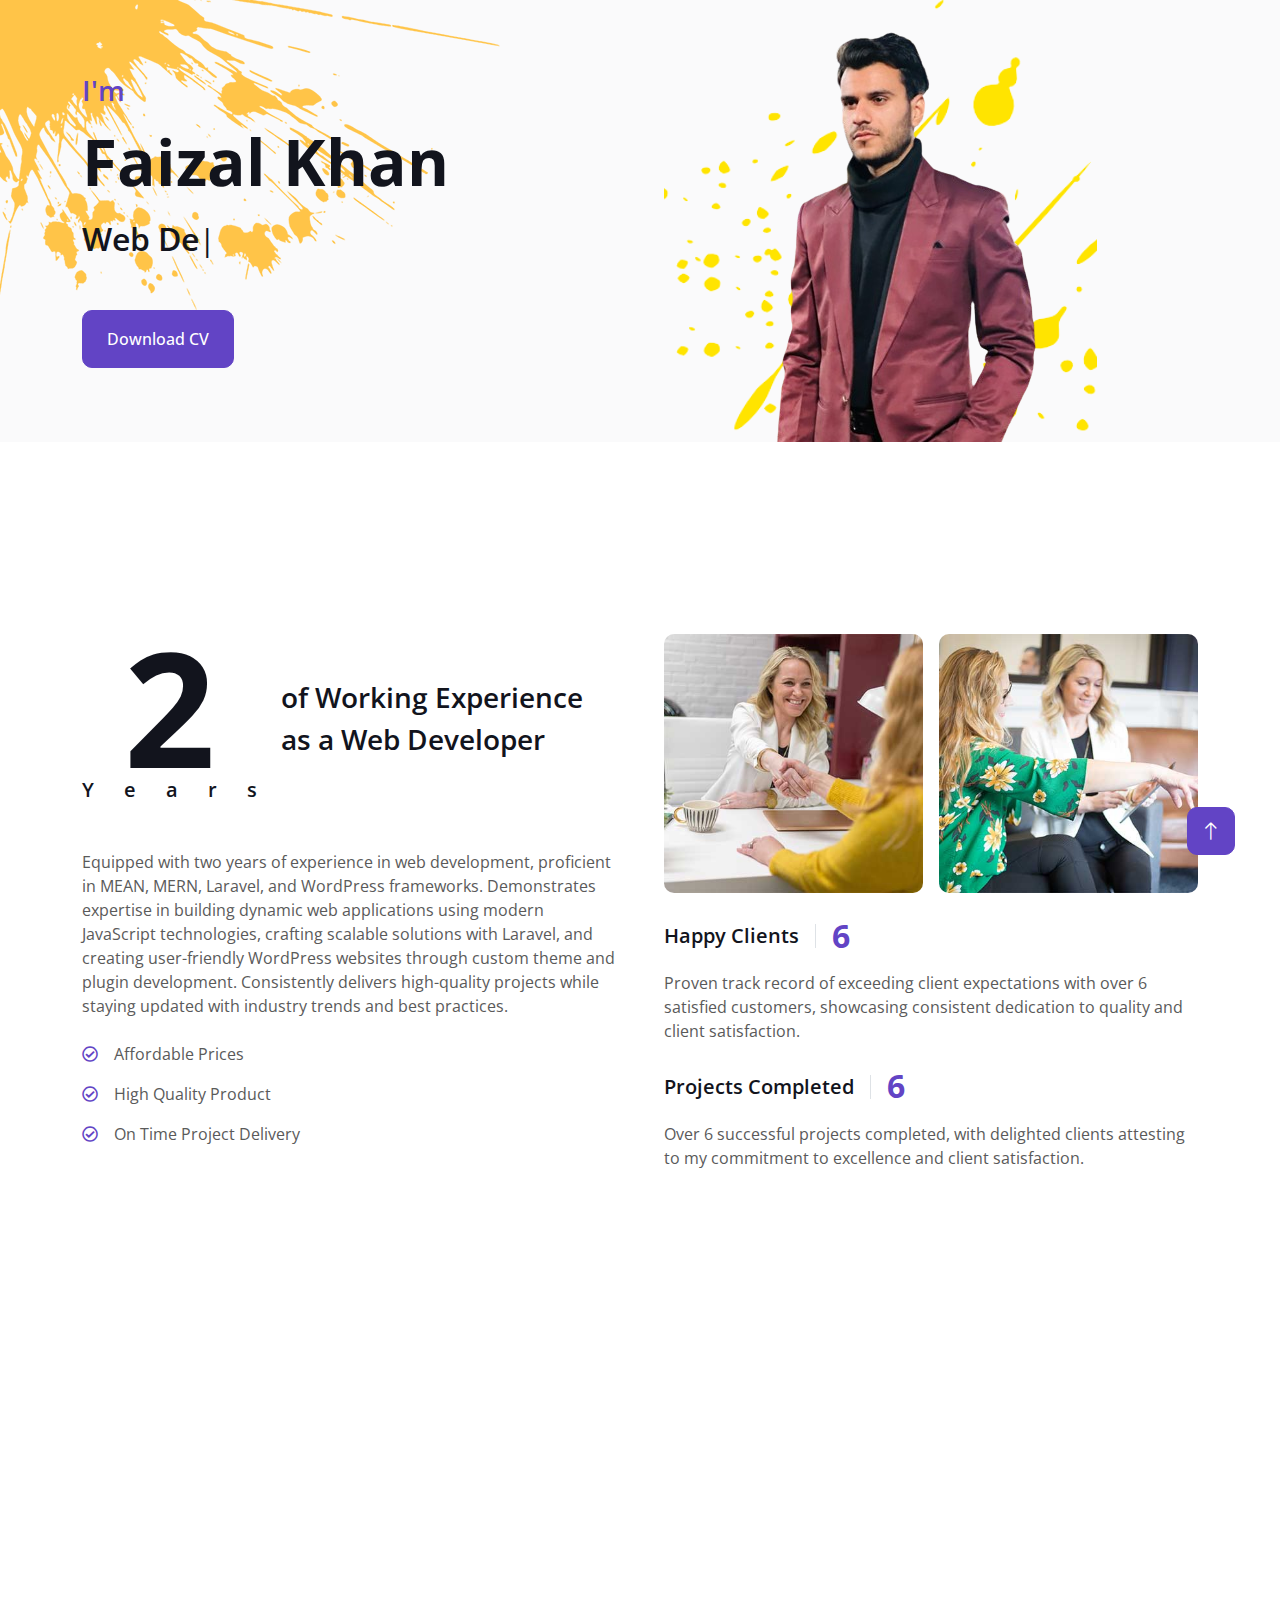
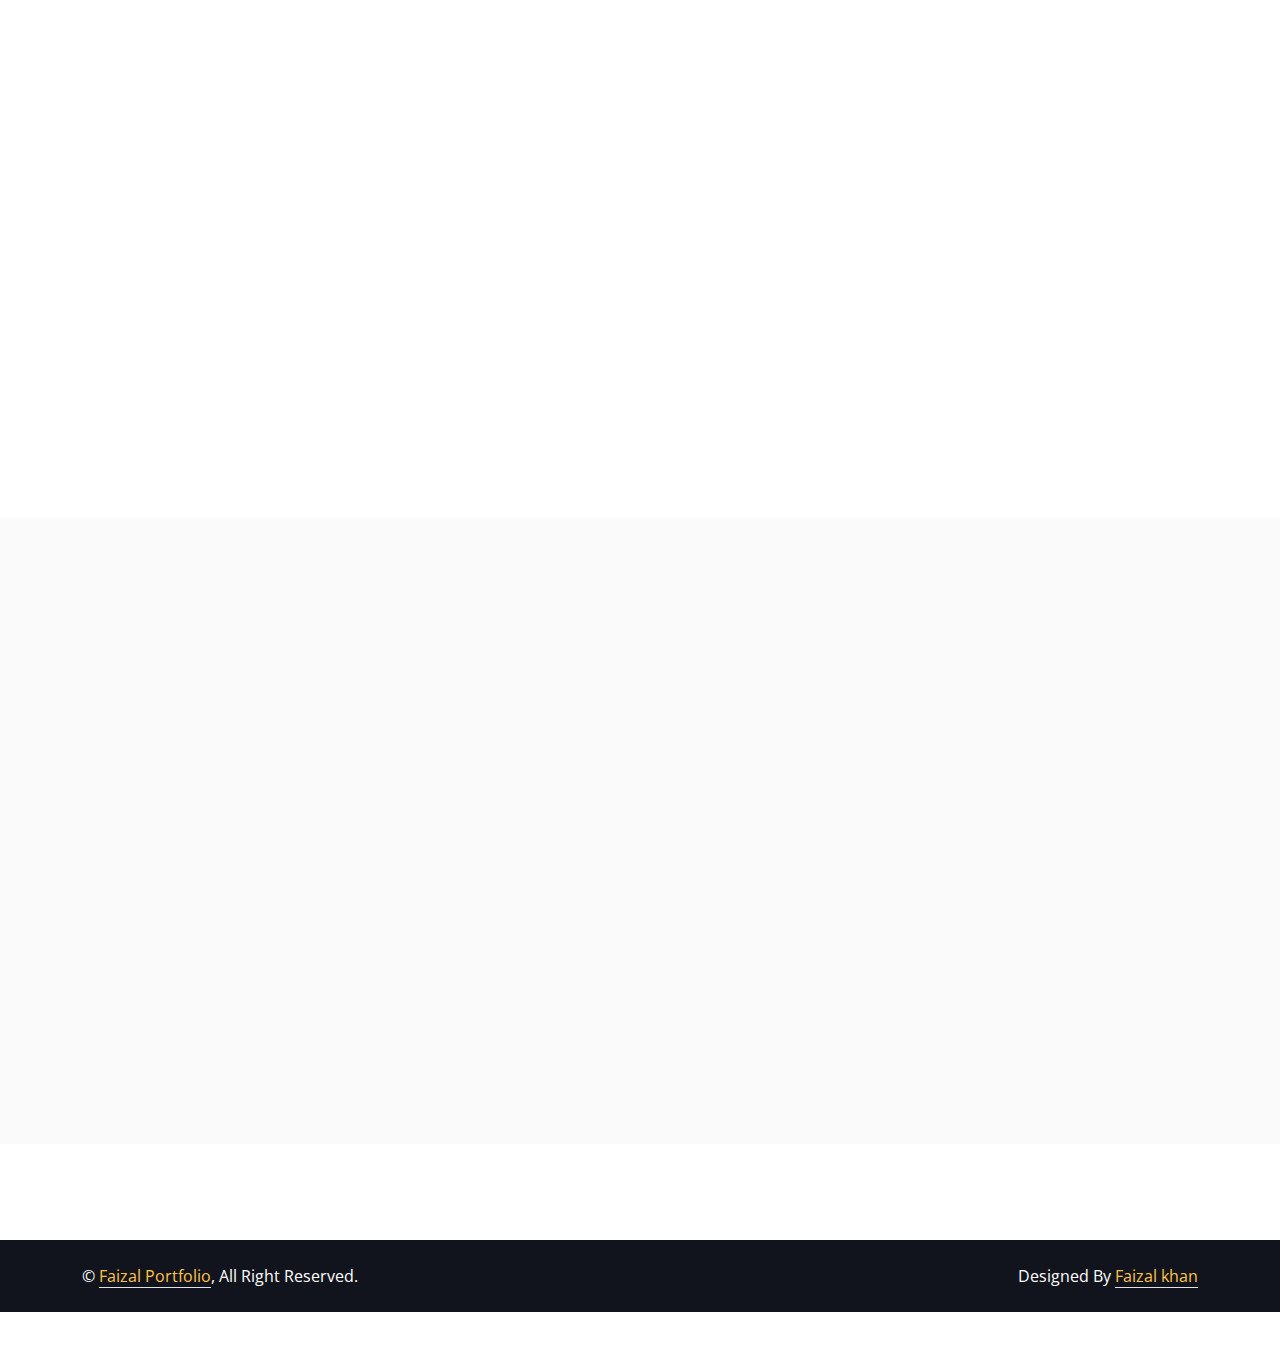
<file: index.html>
<!DOCTYPE html>
<html lang="en">

<head>
<!-- Google tag (gtag.js) -->
<script async src="https://www.googletagmanager.com/gtag/js?id=G-BMMSQQXYCZ"></script>
<script>
  window.dataLayer = window.dataLayer || [];
  function gtag(){dataLayer.push(arguments);}
  gtag('js', new Date());

  gtag('config', 'G-BMMSQQXYCZ');
</script>
    <meta charset="utf-8">
<title>Faizal Khan - Web Developer Portfolio</title>

<script>
        document.addEventListener("DOMContentLoaded", function() {
            fetch('meta_tag.html')
                .then(response => response.text())
                .then(data => {
                    const parser = new DOMParser();
                    const doc = parser.parseFromString(data, 'text/html');
                    const head = document.head;
                    doc.querySelectorAll('meta').forEach(meta => head.appendChild(meta));
                });
        });
    </script>

    <link href="img/favicon.ico" rel="icon">
    <link rel="preconnect" href="https://fonts.googleapis.com">
    <link rel="preconnect" href="https://fonts.gstatic.com" crossorigin>
    <link href="https://fonts.googleapis.com/css2?family=Open+Sans:wght@400;500;600;700;800&display=swap"
        rel="stylesheet">
    <link href="https://cdnjs.cloudflare.com/ajax/libs/font-awesome/5.10.0/css/all.min.css" rel="stylesheet">
    <link href="https://cdn.jsdelivr.net/npm/bootstrap-icons@1.4.1/font/bootstrap-icons.css" rel="stylesheet">
    <link href="lib/animate/animate.min.css" rel="stylesheet">
    <link href="lib/lightbox/css/lightbox.min.css" rel="stylesheet">
    <link href="lib/owlcarousel/assets/owl.carousel.min.css" rel="stylesheet">
    <link href="css/bootstrap.min.css" rel="stylesheet">
    <link href="css/style.css" rel="stylesheet">
</head>
<body data-bs-spy="scroll" data-bs-target=".navbar" data-bs-offset="51">
    <div id="spinner"
        class="show bg-white position-fixed translate-middle w-100 vh-100 top-50 start-50 d-flex align-items-center justify-content-center">
        <div class="spinner-border text-primary" style="width: 3rem; height: 3rem;" role="status">
            <span class="sr-only">Loading...</span>
        </div>
    </div>
<nav class="navbar navbar-expand-lg bg-white navbar-light fixed-top shadow py-lg-0 px-4 px-lg-5 wow fadeIn" data-wow-delay="0.1s" aria-label="Main navigation">
    <button type="button" class="navbar-toggler" data-bs-toggle="collapse" data-bs-target="#navbarCollapse" aria-controls="navbarCollapse" aria-expanded="false" aria-label="Toggle navigation">
        <span class="navbar-toggler-icon"></span>
    </button>
    <div class="collapse navbar-collapse justify-content-between py-4 py-lg-0" id="navbarCollapse">
        <div class="navbar-nav ms-auto py-0">
            <a href="#home" class="nav-item nav-link active" aria-current="page">Home</a>
            <a href="#about" class="nav-item nav-link">About</a>
            <a href="#skill" class="nav-item nav-link">Skills</a>
            <a href="#service" class="nav-item nav-link">Services</a>
        </div>
        <div class="navbar-nav me-auto py-0">
            <a href="#project" class="nav-item nav-link">Projects</a>
            <a href="#contact" class="nav-item nav-link">Contact</a>
        </div>
    </div>
</nav>
<header class="container-fluid bg-light my-6 mt-0" id="home">
    <div class="container">
        <div class="row g-5 align-items-center">
            <div class="col-lg-6 py-6 pb-0 pt-lg-0">
                <h3 class="text-primary mb-3">I'm</h3>
                <h1 class="display-3 mb-3">Faizal Khan</h1>
                <h2 class="typed-text-output d-inline"></h2>
                <div class="typed-text d-none">
                    Web Designer, Web Developer, Front End Developer, Back End Developer,
                    Full Stack Developer, Apps Designer
                </div>
                <div class="d-flex align-items-center pt-5">
                    <a href="img/Faizal_resume-3.pdf" class="btn btn-primary py-3 px-4 me-5" download="Faizal_Khan_CV">
                        Download CV
                    </a>
                </div>
            </div>
            <div class="col-lg-6">
                <img class="img-fluid" src="img/profile.png" alt="Faizal Khan Profile Picture"">
            </div>
        </div>
    </div>
</header>
    <!-- About Section Start -->
<section class="container-xxl py-6" id="about">
</div>
    <div class="container">
        <div class="row g-5">
            <div class="col-lg-6 wow fadeInUp" data-wow-delay="0.1s">
                <div class="d-flex align-items-center mb-5">
                    <div class="years flex-shrink-0 text-center me-4">
                        <h1 class="display-1 mb-0">2</h1>
                        <h5 class="mb-0">Years</h5>
                    </div>
                    <h3 class="lh-base mb-0">of Working Experience as a Web Developer</h3>
                </div>
                <p class="mb-4">
                    Equipped with two years of experience in web development, proficient in MEAN, MERN,
                    Laravel, and WordPress frameworks. Demonstrates expertise in building dynamic web applications
                    using modern JavaScript technologies, crafting scalable solutions with Laravel, and creating
                    user-friendly WordPress websites through custom theme and plugin development. Consistently
                    delivers high-quality projects while staying updated with industry trends and best practices.
                </p>
                <ul class="list-unstyled">
                    <li class="mb-3"><i class="far fa-check-circle text-primary me-3" aria-hidden="true"></i>Affordable Prices</li>
                    <li class="mb-3"><i class="far fa-check-circle text-primary me-3" aria-hidden="true"></i>High Quality Product</li>
                    <li class="mb-3"><i class="far fa-check-circle text-primary me-3" aria-hidden="true"></i>On Time Project Delivery</li>
                </ul>
            </div>
            <div class="col-lg-6 wow fadeInUp" data-wow-delay="0.5s">
                <div class="row g-3 mb-4">
                    <div class="col-sm-6">
                        <img class="img-fluid rounded" src="img/about-1.jpg" alt="A web development project showcase">
                    </div>
                    <div class="col-sm-6">
                        <img class="img-fluid rounded" src="img/about-2.jpg" alt="Web development workspace">
                    </div>
                </div>
                <div class="d-flex align-items-center mb-3">
                    <h5 class="border-end pe-3 me-3 mb-0">Happy Clients</h5>
                    <h2 class="text-primary fw-bold mb-0" data-toggle="counter-up">6</h2>
                </div>
                <p class="mb-4">
                    Proven track record of exceeding client expectations with over 6 satisfied
                    customers, showcasing consistent dedication to quality and client satisfaction.
                </p>
                <div class="d-flex align-items-center mb-3">
                    <h5 class="border-end pe-3 me-3 mb-0">Projects Completed</h5>
                    <h2 class="text-primary fw-bold mb-0" data-toggle="counter-up">6</h2>
                </div>
                <p class="mb-0">
                    Over 6 successful projects completed, with delighted clients attesting to my
                    commitment to excellence and client satisfaction.
                </p>
            </div>
        </div>
    </div>
</section>
    <!-- Expertise Start -->
   <!-- Skills & Experience Section Start -->
<section class="container-xxl py-6 pb-5" id="skill">
    <div class="container">
        <div class="row g-5">
            <!-- Skills Section -->
            <div class="col-lg-6 wow fadeInUp" data-wow-delay="0.1s">
                <h1 class="display-5 mb-5">Skills & Experience</h1>
                <p class="mb-4">
                    Mastering a diverse skill set encompassing MEAN, MERN, Laravel, WordPress, and more,
                    ensuring versatile and proficient solutions for every project.
                </p>
                <h3 class="mb-4">My Skills</h3>
                <div class="row align-items-center">
                    <!-- Skill List -->
                    <div class="col-md-6">
                        <div class="skill mb-4">
                            <div class="d-flex justify-content-between">
                                <h6 class="font-weight-bold">HTML</h6>
                                <h6 class="font-weight-bold">95%</h6>
                            </div>
                            <div class="progress">
                                <div class="progress-bar bg-primary" role="progressbar" aria-valuenow="95" aria-valuemin="0" aria-valuemax="100"></div>
                            </div>
                        </div>
                        <div class="skill mb-4">
                            <div class="d-flex justify-content-between">
                                <h6 class="font-weight-bold">CSS</h6>
                                <h6 class="font-weight-bold">85%</h6>
                            </div>
                            <div class="progress">
                                <div class="progress-bar bg-warning" role="progressbar" aria-valuenow="85" aria-valuemin="0" aria-valuemax="100"></div>
                            </div>
                        </div>
                        <div class="skill mb-4">
                            <div class="d-flex justify-content-between">
                                <h6 class="font-weight-bold">PHP</h6>
                                <h6 class="font-weight-bold">75%</h6>
                            </div>
                            <div class="progress">
                                <div class="progress-bar bg-danger" role="progressbar" aria-valuenow="75" aria-valuemin="0" aria-valuemax="100"></div>
                            </div>
                        </div>
                        <div class="skill mb-4">
                            <div class="d-flex justify-content-between">
                                <h6 class="font-weight-bold">WordPress</h6>
                                <h6 class="font-weight-bold">80%</h6>
                            </div>
                            <div class="progress">
                                <div class="progress-bar bg-success" role="progressbar" aria-valuenow="80" aria-valuemin="0" aria-valuemax="100"></div>
                            </div>
                        </div>
                        <div class="skill mb-4">
                            <div class="d-flex justify-content-between">
                                <h6 class="font-weight-bold">MySQL Server</h6>
                                <h6 class="font-weight-bold">60%</h6>
                            </div>
                            <div class="progress">
                                <div class="progress-bar bg-primary" role="progressbar" aria-valuenow="60" aria-valuemin="0" aria-valuemax="100"></div>
                            </div>
                        </div>
                        <div class="skill mb-4">
                            <div class="d-flex justify-content-between">
                                <h6 class="font-weight-bold">Figma</h6>
                                <h6 class="font-weight-bold">85%</h6>
                            </div>
                            <div class="progress">
                                <div class="progress-bar bg-info" role="progressbar" aria-valuenow="85" aria-valuemin="0" aria-valuemax="100"></div>
                            </div>
                        </div>
                        <div class="skill mb-4">
                            <div class="d-flex justify-content-between">
                                <h6 class="font-weight-bold">C#</h6>
                                <h6 class="font-weight-bold">65%</h6>
                            </div>
                            <div class="progress">
                                <div class="progress-bar bg-secondary" role="progressbar" aria-valuenow="65" aria-valuemin="0" aria-valuemax="100"></div>
                            </div>
                        </div>
                    </div>
                    <div class="col-md-6">
                        <div class="skill mb-4">
                            <div class="d-flex justify-content-between">
                                <h6 class="font-weight-bold">JavaScript</h6>
                                <h6 class="font-weight-bold">80%</h6>
                            </div>
                            <div class="progress">
                                <div class="progress-bar bg-dark" role="progressbar" aria-valuenow="80" aria-valuemin="0" aria-valuemax="100"></div>
                            </div>
                        </div>
                        <div class="skill mb-4">
                            <div class="d-flex justify-content-between">
                                <h6 class="font-weight-bold">React JS</h6>
                                <h6 class="font-weight-bold">75%</h6>
                            </div>
                            <div class="progress">
                                <div class="progress-bar bg-primary" role="progressbar" aria-valuenow="75" aria-valuemin="0" aria-valuemax="100"></div>
                            </div>
                        </div>
                        <div class="skill mb-4">
                            <div class="d-flex justify-content-between">
                                <h6 class="font-weight-bold">Angular JS</h6>
                                <h6 class="font-weight-bold">75%</h6>
                            </div>
                            <div class="progress">
                                <div class="progress-bar bg-warning" role="progressbar" aria-valuenow="75" aria-valuemin="0" aria-valuemax="100"></div>
                            </div>
                        </div>
                        <div class="skill mb-4">
                            <div class="d-flex justify-content-between">
                                <h6 class="font-weight-bold">Node JS</h6>
                                <h6 class="font-weight-bold">70%</h6>
                            </div>
                            <div class="progress">
                                <div class="progress-bar bg-info" role="progressbar" aria-valuenow="70" aria-valuemin="0" aria-valuemax="100"></div>
                            </div>
                        </div>
                        <div class="skill mb-4">
                            <div class="d-flex justify-content-between">
                                <h6 class="font-weight-bold">MongoDB</h6>
                                <h6 class="font-weight-bold">70%</h6>
                            </div>
                            <div class="progress">
                                <div class="progress-bar bg-success" role="progressbar" aria-valuenow="70" aria-valuemin="0" aria-valuemax="100"></div>
                            </div>
                        </div>
                        <div class="skill mb-4">
                            <div class="d-flex justify-content-between">
                                <h6 class="font-weight-bold">Python</h6>
                                <h6 class="font-weight-bold">65%</h6>
                            </div>
                            <div class="progress">
                                <div class="progress-bar bg-secondary" role="progressbar" aria-valuenow="65" aria-valuemin="0" aria-valuemax="100"></div>
                            </div>
                        </div>
                        <div class="skill mb-4">
                            <div class="d-flex justify-content-between">
                                <h6 class="font-weight-bold">ASP.NET</h6>
                                <h6 class="font-weight-bold">60%</h6>
                            </div>
                            <div class="progress">
                                <div class="progress-bar bg-dark" role="progressbar" aria-valuenow="60" aria-valuemin="0" aria-valuemax="100"></div>
                            </div>
                        </div>
                    </div>
                </div>
            </div>

            <!-- Experience and Education Tabs -->
            <div class="col-lg-6 wow fadeInUp" data-wow-delay="0.5s">
                <ul class="nav nav-pills rounded border border-2 border-primary mb-5" role="tablist">
                    <li class="nav-item w-50">
                        <button class="nav-link w-100 py-3 fs-5 active" id="experience-tab" data-bs-toggle="pill" data-bs-target="#tab-1" type="button" role="tab" aria-controls="tab-1" aria-selected="true">Experience</button>
                    </li>
                    <li class="nav-item w-50">
                        <button class="nav-link w-100 py-3 fs-5" id="education-tab" data-bs-toggle="pill" data-bs-target="#tab-2" type="button" role="tab" aria-controls="tab-2" aria-selected="false">Education</button>
                    </li>
                </ul>
                <div class="tab-content">
                    <!-- Experience Tab -->
                    <div id="tab-1" class="tab-pane fade show p-0 active" role="tabpanel" aria-labelledby="experience-tab">
                        <div class="row gy-5 gx-4">
                            <div class="">
                                <h5>Self Developer</h5>
                                <hr class="text-primary my-2">
                                <p class="text-primary mb-1">2022</p>
                                <h6 class="text-secondary mb-1">Personal Projects</h6>
                                <p class="mb-0">
                                    Accomplished full-stack development projects utilizing a diverse technology stack, including React JS, Node JS, and PHP. Delivered high-quality applications with advanced functionality and user-centric design.
                                </p>
                            </div>
                            <div class="">
                                <h5>Web Developer</h5>
                                <hr class="text-primary my-2">
                                <p class="text-primary mb-1">2021</p>
                                <h6 class="text-secondary mb-1">Tech Solutions Ltd</h6>
                                <p class="mb-0">
                                    Contributed to the development of web applications and websites, collaborating with cross-functional teams to deliver solutions that met client requirements and industry standards. Gained hands-on experience with various frameworks and tools.
                                </p>
                            </div>
                            <div class="">
                                <h5>Junior Developer</h5>
                                <hr class="text-primary my-2">
                                <p class="text-primary mb-1">2020</p>
                                <h6 class="text-secondary mb-1">InnovateTech</h6>
                                <p class="mb-0">
                                    Assisted in developing and maintaining web applications, gaining foundational experience in coding, debugging, and testing. Worked under the guidance of senior developers to learn best practices and industry standards.
                                </p>
                            </div>
                        </div>
                    </div>

                    <!-- Education Tab -->
                    <div id="tab-2" class="tab-pane fade p-0" role="tabpanel" aria-labelledby="education-tab">
                        <div class="row gy-5 gx-4">
                            <div class="">
                                <h5>Master of Science in Computer Science</h5>
                                <hr class="text-primary my-2">
                                <p class="text-primary mb-1">2018 - 2020</p>
                                <h6 class="text-secondary mb-1">University of Technology</h6>
                                <p class="mb-0">
                                    Specialized in software development and system architecture, focusing on advanced programming techniques and cutting-edge technologies.
                                </p>
                            </div>
                            <div class="">
                                <h5>Bachelor of Science in Computer Science</h5>
                                <hr class="text-primary my-2">
                                <p class="text-primary mb-1">2014 - 2018</p>
                                <h6 class="text-secondary mb-1">College of Computing</h6>
                                <p class="mb-0">
                                    Gained a strong foundation in computer science principles, including programming, data structures, and algorithms.
                                </p>
                            </div>
                        </div>
                    </div>
                </div>
            </div>
        </div>
    </div>
</section>

  <!-- Service Start -->
<section class="container-fluid bg-light my-5 py-6" id="service">
    <div class="container">
        <div class="row g-5 mb-5 wow fadeInUp" data-wow-delay="0.1s">
            <div class="col-lg-6">
                <h1 class="display-5 mb-0">My Services</h1>
            </div>
            <div class="col-lg-6 text-lg-end">
                <a class="btn btn-primary py-3 px-5" href="mailto:kfaizal307@gmail.com">Hire Me</a>
            </div>
        </div>
        <div class="row g-4">
            <!-- Creative Design Service -->
            <div class="col-lg-6 wow fadeInUp" data-wow-delay="0.1s">
                <div class="service-item d-flex flex-column flex-sm-row bg-white rounded h-100 p-4 p-lg-5">
                    <div class="bg-icon flex-shrink-0 mb-3">
                        <i class="fa fa-crop-alt fa-2x text-dark"></i>
                    </div>
                    <div class="ms-sm-4">
                        <h4 class="mb-3">Creative Design</h4>
                        <p class="mb-0">Transform your vision into reality with our expert Figma design services. From wireframes to interactive prototypes, we'll bring your ideas to life. Get started today.</p>
                    </div>
                </div>
            </div>
            <!-- Web Design Service -->
            <div class="col-lg-6 wow fadeInUp" data-wow-delay="0.3s">
                <div class="service-item d-flex flex-column flex-sm-row bg-white rounded h-100 p-4 p-lg-5">
                    <div class="bg-icon flex-shrink-0 mb-3">
                        <i class="fa fa-code-branch fa-2x text-dark"></i>
                    </div>
                    <div class="ms-sm-4">
                        <h4 class="mb-3">Web Design</h4>
                        <p class="mb-0">Transform your online presence with our professional web design services. Whether you need a stunning website for your business or a sleek portfolio to showcase your work, we've got you covered. Get started today.</p>
                    </div>
                </div>
            </div>
            <!-- Web Development Service -->
            <div class="col-lg-6 wow fadeInUp" data-wow-delay="0.1s">
                <div class="service-item d-flex flex-column flex-sm-row bg-white rounded h-100 p-4 p-lg-5">
                    <div class="bg-icon flex-shrink-0 mb-3">
                        <i class="fa fa-code fa-2x text-dark"></i>
                    </div>
                    <div class="ms-sm-4">
                        <h4 class="mb-3">Web Development</h4>
                        <p class="mb-0">Take your online presence to the next level with our professional web development services. We specialize in building custom, scalable web solutions tailored to your unique needs. From e-commerce platforms to content management systems, we've got the expertise to bring your vision to life.</p>
                    </div>
                </div>
            </div>
            <!-- UI/UX Design Service -->
            <div class="col-lg-6 wow fadeInUp" data-wow-delay="0.3s">
                <div class="service-item d-flex flex-column flex-sm-row bg-white rounded h-100 p-4 p-lg-5">
                    <div class="bg-icon flex-shrink-0 mb-3">
                        <i class="fa fa-laptop-code fa-2x text-dark"></i>
                    </div>
                    <div class="ms-sm-4">
                        <h4 class="mb-3">UI/UX Design</h4>
                        <p class="mb-0">Elevate your digital experiences with our expert UI/UX design services. We specialize in crafting intuitive and visually stunning interfaces that captivate users and drive engagement. From wireframes to high-fidelity prototypes, we'll bring your vision to life and create memorable user experiences.</p>
                    </div>
                </div>
            </div>
        </div>
    </div>
</section>
    <!-- Projects Start -->
    <div class="container-xxl py-6 pt-5" id="project">
        <div class="container">
            <div class="row g-5 mb-5 align-items-center wow fadeInUp" data-wow-delay="0.1s">
                <div class="col-lg-6">
                    <h1 class="display-5 mb-0">My Projects</h1>
                </div>
                <div class="col-lg-6 text-lg-end">
                    <ul class="list-inline mx-n3 mb-0" id="portfolio-flters">
                        <li class="mx-3 active" data-filter="*">All Projects</li>
                        <!-- <li class="mx-3" data-filter=".first">Wordpress</li> -->
                        <li class="mx-3" data-filter=".second">MERN Stack</li>
                        <!-- <li class="mx-3" data-filter=".third">MEAN Stack</li> -->
                        <li class="mx-3" data-filter=".four">Laravel</li>
                        <li class="mx-3" data-filter=".five">Node JS</li>
                    </ul>
                </div>
            </div>
            <div class="row g-4 portfolio-container wow fadeInUp" data-wow-delay="0.1s">

                <!-- Project 1 -->
                <div class="col-lg-4 col-md-6 portfolio-item second">
                    <div class="portfolio-img rounded overflow-hidden">
                        <img class="img-fluid" src="img/gym/293507641-6ef2c900-a430-4e0b-a00c-9d98e34f602a.png" alt="">
                        <div class="portfolio-btn">
                            <a class="btn btn-lg-square btn-outline-secondary border-2 mx-1"
                                href="img/gym/293507641-6ef2c900-a430-4e0b-a00c-9d98e34f602a.png"
                                data-lightbox="portfolio"><i class="fa fa-eye"></i></a>
                            <button class="btn btn-lg-square btn-outline-secondary border-2 mx-1"
                                onclick="openPopup('project-1-description')"><i class="fa fa-info"></i></button>
                            <a class="btn btn-lg-square btn-outline-secondary border-2 mx-1"
                                href="https://github.com/faizalkhan24/Chaimpion_gym-website-in-react-js.git"><i
                                    class="fa fa-link"></i></a>
                        </div>
                    </div>
                </div>
                <!-- Popup for Project 1 Description and Key Points -->
                <div id="project-1-description" class="popup">
                    <div class="popup-content">
                        <span class="close-popup" onclick="closePopup('project-1-description')">&times;</span>
                        <h2>Gym Website</h2>
                        <p>Welcome to Fit Club! Our React.js-powered website offers easy navigation and a sleek design.
                            Explore our services for personalized fitness solutions and check out our 'Contact Us' page
                            to get in touch. Let's start your fitness journey today!</p>
                        <h3>Key Points</h3>
                        <ul>
                            <li><b>Seamless Navigation:</b> Our gym website, built on React.js, ensures a smooth and
                                intuitive user experience, making it effortless to explore our services and find the
                                information you need.</li>
                            <li><b>Personalized Fitness Solutions:</b> Discover a range of tailored fitness programs and
                                classes designed to meet your unique needs and goals, whether you're a beginner or a
                                seasoned athlete.</li>
                            <li><b>Easy Contact:</b> Need assistance or have questions? Our 'Contact Us' page provides a
                                simple way to reach out to our team for support, inquiries, or membership details.</li>
                        </ul>
                        <!-- Image Slider for Project 1 -->
                        <div class="image-slider-container">
                            <div class="image-slider">
                                <img src="img/gym/293507633-c5d01c89-8588-447c-9eb2-96fb3077d802.png"
                                    alt="Project 1 Image 1">
                                <img src="img/gym/293507637-d78142fe-9739-4e24-928d-cdf4cc69b385.png"
                                    alt="Project 1 Image 2">
                                <img src="img/gym/293507639-6600b3a6-19ca-41a3-b6e3-761bc9eed590.png"
                                    alt="Project 1 Image 3">
                                <img src="img/gym/293507639-6600b3a6-19ca-41a3-b6e3-761bc9eed590.png"
                                    alt="Project 1 Image 4">
                                <img src="img/gym/293507641-6ef2c900-a430-4e0b-a00c-9d98e34f602a.png"
                                    alt="Project 1 Image 5">

                            </div>
                            <button class="prev-btn" onclick="prevSlide()">&#10094;</button>
                            <button class="next-btn" onclick="nextSlide()">&#10095;</button>
                        </div>
                    </div>
                </div>



                <!-- Project 2 -->
                <div class="col-lg-4 col-md-6 portfolio-item second">
                    <div class="portfolio-img rounded overflow-hidden">
                        <img class="img-fluid" src="img/plant/316224905-dc79e81b-85ef-43a8-a903-980941007fcc.png"
                            alt="">
                        <div class="portfolio-btn">
                            <a class="btn btn-lg-square btn-outline-secondary border-2 mx-1"
                                href="img/plant/316224897-4d77727e-93a8-4fb0-a34f-1c07a75e3986.png"
                                data-lightbox="portfolio"><i class="fa fa-eye"></i></a>
                            <button class="btn btn-lg-square btn-outline-secondary border-2 mx-1"
                                onclick="openPopup('project-2-description')"><i class="fa fa-info"></i></button>
                            <a class="btn btn-lg-square btn-outline-secondary border-2 mx-1"
                                href="https://github.com/faizalkhan24/Plant_selling_website_mern.git"><i
                                    class="fa fa-link"></i></a>
                        </div>
                    </div>
                </div>
                <!-- Popup for Project 2 Description and Key Points -->
                <div id="project-2-description" class="popup">
                    <div class="popup-content">
                        <span class="close-popup" onclick="closePopup('project-2-description')">&times;</span>
                        <h2>Ecommerce Plants Selling Website</h2>
                        <p>Welcome to our MERN-based e-commerce website dedicated to plant enthusiasts! Our platform
                            offers a seamless shopping experience for plant lovers, providing a wide variety of plants
                            to enhance your living space and bring nature indoors. With user-friendly navigation and a
                            visually appealing interface, finding and purchasing your favorite plants has never been
                            easier. Whether you're a seasoned gardener or just starting your green journey, our website
                            is here to cater to all your plant needs.</p>
                        <h3>Key Points</h3>
                        <ul>
                            <li><b>Diverse Plant Selection:</b> Explore a vast array of plants catering to different
                                tastes and preferences, from low-maintenance succulents to vibrant flowering plants and
                                exotic foliage, ensuring there's something for every plant enthusiast.</li>
                            <li><b>User-Friendly Shopping Experience:</b> Enjoy a seamless and intuitive browsing
                                experience with our user-friendly interface, allowing you to effortlessly navigate
                                through various categories, view detailed product descriptions, and make hassle-free
                                purchases with just a few clicks.</li>
                            <li><b>Secure Payment Transactions:</b> Shop confidently knowing that your payment
                                transactions are securely processed through industry-standard encryption protocols,
                                ensuring the safety and confidentiality of your financial information at all times.</li>
                        </ul>
                        <!-- Image Slider for Project 6 -->
                        <div class="image-slider-container">
                            <div class="image-slider">
                                <img src="img/plant/316224897-4d77727e-93a8-4fb0-a34f-1c07a75e3986.png"
                                    alt="Project 2 Image 1">
                                <img src="img/plant/316224902-98076512-8ccd-4992-80f1-4a2125a8bf42.png"
                                    alt="Project 2 Image 2">
                                <img src="img/plant/316224903-62f48a5b-8fdb-4fee-a8f5-6f9e3e5f1cc9.png"
                                    alt="Project 2 Image 3">
                                <img src="img/plant/316224904-04d91410-5f7e-4933-afa6-66bbb2ec07df.png"
                                    alt="Project 2 Image 4">
                                <img src="img/plant/316224905-dc79e81b-85ef-43a8-a903-980941007fcc.png"
                                    alt="Project 2 Image 5">

                            </div>
                            <button class="prev-btn" onclick="prevSlide()">&#10094;</button>
                            <button class="next-btn" onclick="nextSlide()">&#10095;</button>
                        </div>
                    </div>
                </div>



                <!-- Project 3 -->
                <div class="col-lg-4 col-md-6 portfolio-item second">
                    <div class="portfolio-img rounded overflow-hidden">
                        <img class="img-fluid" src="img/xaiomi/316247267-79d9a4f5-4989-46cc-ab15-4f8fb46cc927.png"
                            alt="">
                        <div class="portfolio-btn">
                            <a class="btn btn-lg-square btn-outline-secondary border-2 mx-1"
                                href="img/xaiomi/316247267-79d9a4f5-4989-46cc-ab15-4f8fb46cc927.png"
                                data-lightbox="portfolio"><i class="fa fa-eye"></i></a>
                            <button class="btn btn-lg-square btn-outline-secondary border-2 mx-1"
                                onclick="openPopup('project-3-description')"><i class="fa fa-info"></i></button>
                            <a class="btn btn-lg-square btn-outline-secondary border-2 mx-1"
                                href="https://github.com/faizalkhan24/Xiomi_clone_React.js.git"><i
                                    class="fa fa-link"></i></a>
                        </div>
                    </div>
                </div>
                <!-- Popup for Project 3 Description and Key Points -->
                <div id="project-3-description" class="popup">
                    <div class="popup-content">
                        <span class="close-popup" onclick="closePopup('project-3-description')">&times;</span>
                        <h2>Xiaomi Website Clone Description</h2>
                        <p>Step into the world of Xiaomi with our React.js-based website clone. Experience the
                            innovation and diversity of Xiaomi's product lineup in a seamless online environment.</p>
                        <h3>Key Points</h3>
                        <ul>
                            <li>Authentic Replication: Explore a wide range of Xiaomi products, from smartphones to
                                smart home devices, in an interface faithfully replicated from the original Xiaomi
                                website.</li>
                            <li>User-Friendly Navigation: Enjoy intuitive browsing with easy-to-use navigation, allowing
                                you to effortlessly find and explore various product categories and features.</li>
                            <li>Responsive Design: Access the Xiaomi experience from any device with our responsive
                                design, ensuring a smooth and consistent user experience across desktop and mobile
                                platforms.</li>
                        </ul>
                        <!-- Image Slider for Project 6 -->
                        <div class="image-slider-container">
                            <div class="image-slider">
                                <img src="img/xaiomi/316247267-79d9a4f5-4989-46cc-ab15-4f8fb46cc927.png"
                                    alt="Project 3 Image 1">
                                <img src="img/xaiomi/316247515-05845cf9-18f1-40ef-9990-7d69ead78d72.png"
                                    alt="Project 3 Image 2">
                                <img src="img/xaiomi/316247517-f606df4b-69eb-487c-8999-2a1f0c95565b.png"
                                    alt="Project 3 Image 3">
                                <img src="img/xaiomi/316247519-8d41f3bb-92f8-4890-b9b6-d45c6b0c8c55.png"
                                    alt="Project 3 Image 4">
                                <img src="img/xaiomi/316247521-fcc75789-fa62-41a0-b3b6-de8cd9beee34.png"
                                    alt="Project 3 Image 5">
                                <img src="img/xaiomi/316247525-882fec75-f05c-49f2-a70d-7092f31c1090.png"
                                    alt="Project 3 Image 6">
                            </div>
                            <button class="prev-btn" onclick="prevSlide()">&#10094;</button>
                            <button class="next-btn" onclick="nextSlide()">&#10095;</button>
                        </div>
                    </div>
                </div>



                <!-- Project 4 -->
                <div class="col-lg-4 col-md-6 portfolio-item five">
                    <div class="portfolio-img rounded overflow-hidden">
                        <img class="img-fluid" src="img/APIs-in-Postman-e1616786230943.png" alt="">
                        <div class="portfolio-btn">
                            <a class="btn btn-lg-square btn-outline-secondary border-2 mx-1"
                                href="img/APIs-in-Postman-e1616786230943.png" data-lightbox="portfolio"><i
                                    class="fa fa-eye"></i></a>
                            <button class="btn btn-lg-square btn-outline-secondary border-2 mx-1"
                                onclick="openPopup('project-4-description')"><i class="fa fa-info"></i></button>
                            <a class="btn btn-lg-square btn-outline-secondary border-2 mx-1"
                                href="https://github.com/faizalkhan24/Amazone-clone-mern-backend.git"><i
                                    class="fa fa-link"></i></a>
                        </div>
                    </div>
                </div>
                <!-- Popup for Project 4 Description and Key Points -->
                <div id="project-4-description" class="popup">
                    <div class="popup-content">
                        <span class="close-popup" onclick="closePopup('project-4-description')">&times;</span>
                        <h2>Amazon Backend API Project Description</h2>
                        <p>Welcome to our Node.js project dedicated to creating a powerful backend API for an
                            Amazon-like e-commerce platform. Leveraging the versatility and scalability of Node.js,
                            we've crafted a robust and efficient backend system capable of handling various
                            functionalities crucial for an online marketplace.</p>
                        <h3>Key Points</h3>
                        <ul>
                            <li><b>Scalable Architecture:</b> Our Node.js backend is designed with scalability in mind,
                                allowing it to seamlessly handle growing traffic and accommodate the expanding needs of
                                your e-commerce platform as your business grows.</li>
                            <li><b>Secure Authentication:</b> Implementing industry-standard authentication protocols,
                                our backend API ensures the security of user data and transactions, providing a safe and
                                trustworthy environment for both buyers and sellers.</li>
                            <li><b>Efficient Data Management:</b> With optimized data handling techniques and efficient
                                database queries, our backend API ensures swift and reliable access to product
                                information, order details, and user profiles, enhancing the overall user experience.
                            </li>
                        </ul>
                    </div>
                </div>



                <!-- Project 5 -->
                <div class="col-lg-4 col-md-6 portfolio-item five">
                    <div class="portfolio-img rounded overflow-hidden">
                        <img class="img-fluid" src="img/api.jpg" alt="">
                        <div class="portfolio-btn">
                            <a class="btn btn-lg-square btn-outline-secondary border-2 mx-1" href="img/api.jpg"
                                data-lightbox="portfolio"><i class="fa fa-eye"></i></a>
                            <button class="btn btn-lg-square btn-outline-secondary border-2 mx-1"
                                onclick="openPopup('project-5-description')"><i class="fa fa-info"></i></button>
                            <a class="btn btn-lg-square btn-outline-secondary border-2 mx-1"
                                href="https://github.com/faizalkhan24/Leather_village_backend_angular.git"><i
                                    class="fa fa-link"></i></a>
                        </div>
                    </div>
                </div>
                <!-- Popup for Project 4 Description and Key Points -->
                <div id="project-5-description" class="popup">
                    <div class="popup-content">
                        <span class="close-popup" onclick="closePopup('project-5-description')">&times;</span>
                        <h2>Leather Village Backend API Project Description</h2>
                        <p>Welcome to our Node.js project dedicated to developing a robust backend API for a leather
                            e-commerce website specializing in leather diaries. Leveraging the flexibility and
                            efficiency of Node.js, we've created a powerful backend system tailored to meet the specific
                            needs of a leather diary marketplace.</p>
                        <h3>Key Points</h3>
                        <ul>
                            <li><b>Specialized Product Focus:</b> Our backend API is optimized to handle the unique
                                requirements of a leather diary e-commerce platform, providing tailored functionalities
                                for managing leather diary listings, orders, and inventory.</li>
                            <li><b>Customized User Experience:</b> With a focus on leather diary enthusiasts, our
                                backend API ensures a personalized shopping experience, offering features such as
                                product customization options, leather quality information, and expert recommendations.
                            </li>
                            <li><b>Seamless Order Management:</b> Utilizing efficient order processing algorithms and
                                inventory management techniques, our backend API streamlines the order fulfillment
                                process, ensuring timely delivery and customer satisfaction.</li>
                        </ul>
                    </div>
                </div>




                <!-- Project 6 -->
                <div class="col-lg-4 col-md-6 portfolio-item four">
                    <div class="portfolio-img rounded overflow-hidden">
                        <img class="img-fluid" src="img/gym_laravel/210840387-2dafe94c-1e5a-43d7-932b-53eafd72dcbd.png"
                            alt="">
                        <div class="portfolio-btn">
                            <a class="btn btn-lg-square btn-outline-secondary border-2 mx-1"
                                href="img/gym_laravel/210840387-2dafe94c-1e5a-43d7-932b-53eafd72dcbd.png"
                                data-lightbox="portfolio"><i class="fa fa-eye"></i></a>
                            <button class="btn btn-lg-square btn-outline-secondary border-2 mx-1"
                                onclick="openPopup('project-6-description')"><i class="fa fa-info"></i></button>
                            <a class="btn btn-lg-square btn-outline-secondary border-2 mx-1"
                                href="https://github.com/faizalkhan24/e-commerce-project-laravel.git"><i
                                    class="fa fa-link"></i></a>
                        </div>
                    </div>
                </div>
                <!-- Popup for Project 4 Description and Key Points -->
                <div id="project-6-description" class="popup">
                    <div class="popup-content">
                        <span class="close-popup" onclick="closePopup('project-6-description')">&times;</span>
                        <h2>Ecommerce Website for Selling Gym equipment</h2>
                        <p>Welcome to our Laravel project dedicated to creating a powerful backend API for an e-commerce
                            website specializing in gym equipment. Leveraging the robust features and elegant syntax of
                            Laravel, we've developed a scalable and efficient backend system tailored to meet the
                            diverse needs of a gym equipment marketplace.</p>
                        <h3>Key Points</h3>
                        <ul>
                            <li><b>Comprehensive Product Management:</b> Our Laravel backend API offers comprehensive
                                tools for managing gym equipment products, including CRUD operations for adding,
                                updating, and deleting products, as well as organizing them into categories and
                                subcategories for easy navigation.</li>
                            <li><b>Flexible Pricing and Discounts:</b> With flexible pricing features and discount
                                management capabilities, our backend API allows administrators to set dynamic pricing
                                rules, offer discounts and promotions, and implement special offers to attract customers
                                and boost sales.</li>
                            <li><b>Secure Authentication and Authorization:</b> Implementing Laravel's built-in
                                authentication and authorization features, our backend API ensures secure access to
                                sensitive endpoints, protecting user data and preventing unauthorized access to
                                administrative functionalities.</li>
                        </ul>

                        <!-- Image Slider for Project 6 -->
                        <div class="image-slider-container">
                            <div class="image-slider">
                                <img src="img/gym_laravel/210840387-2dafe94c-1e5a-43d7-932b-53eafd72dcbd.png"
                                    alt="Project 6 Image 1">
                                <img src="img/gym_laravel/210840403-1f248a5e-72fb-4ebf-b95a-09e290f4f958.png"
                                    alt="Project 6 Image 2">
                                <img src="img/gym_laravel/210840493-6090f18b-aa8e-4b57-97f9-140df4c8f60e.png"
                                    alt="Project 6 Image 3">
                                <img src="img/gym_laravel/210840511-10773659-b1e5-40ae-9297-68fffb25601b.png"
                                    alt="Project 6 Image 4">
                                <img src="img/gym_laravel/210840527-bd04eb52-26c4-4d6c-928c-30ddbe5536e0.png"
                                    alt="Project 6 Image 5">
                                <img src="img/gym_laravel/210840554-ed0ac541-bfe1-4b6a-a8d9-1e6fef8175fa.png"
                                    alt="Project 6 Image 6">
                                <img src="img/gym_laravel/210840565-ebffaf7f-47ee-4380-b0f5-605dd96deb32.png"
                                    alt="Project 6 Image 7">
                                <img src="img/gym_laravel/210840572-b5bad7ed-8251-40dc-95a3-bfd3cdacdb3a.png"
                                    alt="Project 6 Image 7">
                                    <img src="img/gym_laravel/210840572-b5bad7ed-8251-40dc-95a3-bfd3cdacdb3a.png"
                                    alt="Project 6 Image 8">
                                <img src="img/gym_laravel/210840632-36d9c766-fe37-4035-b0d8-f4e48c5a0eaf.png"
                                    alt="Project 6 Image 9">
                                    <img src="img/gym_laravel/210840656-72f50621-8cd6-4f66-a868-a0d92fc45fc4.png"
                                    alt="Project 6 Image 10">
                                <img src="img/gym_laravel/210840667-9df00c1e-e690-40df-854e-545594413fc7.png"
                                    alt="Project 6 Image 11">
                            </div>
                            <button class="prev-btn" onclick="prevSlide()">&#10094;</button>
                            <button class="next-btn" onclick="nextSlide()">&#10095;</button>
                        </div>
                    </div>
                </div>

                <!-- Repeat the pattern for other projects -->
            </div>
        </div>
    </div>
    <!-- Projects End -->

    <!-- Contact Start -->
    <div class="container-fluid bg-light my-6 mt-0" id="contact">
        <div class="container py-5">
            <div class="row g-5 mb-5 wow fadeInUp" data-wow-delay="0.1s">
                <div class="col-lg-6">
                    <h1 class="display-5 mb-0">Let's Work Together</h1>
                </div>
                <div class="col-lg-6 text-lg-end">
                    <a class="btn btn-primary py-3 px-5" href="mailto:kfaizal307@gmail.com">Say Hello</a>
                </div>
            </div>
            <div class="row g-5">
                <div class="col-lg-7 col-md-6 wow fadeInUp">
                    <p class="mb-2">My office:</p>
                    <h3 class="fw-bold"> <a href="https://maps.app.goo.gl/PgMJynBJgzuDPgAJ7"> Udaipur Rajasthan,
                            India</a></h3>
                    <hr class="w-100">
                    <p class="mb-2">Call me:</p>
                    <h3 class="fw-bold"><a href="tel:+916378638054">+91 6378638054</a></h3>
                    <hr class="w-100">
                    <p class="mb-2">Mail me:</p>
                    <h3 class="fw-bold"><a href="mailto:kfaizal307@gmail.com">kfaizal307@gmail.com</a></h3>
                    <hr class="w-100">
                    <p class="mb-2">Follow me:</p>
                    <div class="d-flex pt-2">
                        <a class="btn btn-square btn-primary mx-1" href="https://www.facebook.com/profile.php?id=100062773760293&mibextid=ZbWKwL"><i class="fab fa-facebook-f"></i></a>
                        <a class="btn btn-square btn-primary mx-1" href="https://github.com/faizalkhan24"><i class="fab fa-github"></i></a>
                        <a class="btn btn-square btn-primary mx-1" href="https://www.instagram.com/faizalkhan.22_?igsh=bXdrdWJmYTFncjJ5"><i class="fab fa-instagram"></i></a>
                    </div>


                </div>
                <div class="col-lg-5 col-md-6 order-lg-last wow fadeInUp" data-wow-delay="0.5s">
                    <img class="img-fluid stretch" src="img/profile.png" alt="">
                </div>
            </div>
        </div>
    </div>


    <!-- Contact End -->




    <!-- Copyright Start -->
    <div class="container-fluid bg-dark text-white py-4">
        <div class="container">
            <div class="row">
                <div class="col-md-6 text-center text-md-start mb-3 mb-md-0">
                    &copy; <a class="border-bottom text-secondary" href="#">Faizal Portfolio</a>, All Right Reserved.
                </div>
                <div class="col-md-6 text-center text-md-end">
                    Designed By <a class="border-bottom text-secondary" href="">Faizal khan</a>
                </div>
            </div>
        </div>
    </div>
    </div>
    <!-- Copyright End -->


    <!-- Back to Top -->
    <a href="#" class="btn btn-lg btn-primary btn-lg-square back-to-top"><i class="bi bi-arrow-up"></i></a>


    <!-- JavaScript Libraries -->
    <script src="https://code.jquery.com/jquery-3.4.1.min.js"></script>
    <script src="https://cdn.jsdelivr.net/npm/bootstrap@5.0.0/dist/js/bootstrap.bundle.min.js"></script>
    <script src="lib/wow/wow.min.js"></script>
    <script src="lib/easing/easing.min.js"></script>
    <script src="lib/waypoints/waypoints.min.js"></script>
    <script src="lib/typed/typed.min.js"></script>
    <script src="lib/counterup/counterup.min.js"></script>
    <script src="lib/owlcarousel/owl.carousel.min.js"></script>
    <script src="lib/isotope/isotope.pkgd.min.js"></script>
    <script src="lib/lightbox/js/lightbox.min.js"></script>

    <!-- Template Javascript -->
    <script src="js/main.js"></script>
</body>

</html>
<script>
    function openPopup(popupId) {
        var popup = document.getElementById(popupId);
        popup.style.display = "block";
    }

    function closePopup(popupId) {
        var popup = document.getElementById(popupId);
        popup.style.display = "none";
    }




    $(document).ready(function () {
        $("#contact-form").on("submit", function (e) {
            e.preventDefault();
            if ($("#contact-form [name='name']").val() === '') {
                $("#contact-form [name='name']").css("border", "1px solid red");
            } else if ($("#contact-form [name='email']").val() === '') {
                $("#contact-form [name='email']").css("border", "1px solid red");
            } else if ($("#contact-form [name='subject']").val() === '') {
                $("#contact-form [name='subject']").css("border", "1px solid red");
            } else if ($("#contact-form [name='message']").val() === '') {
                $("#contact-form [name='message']").css("border", "1px solid red");
            } else {
                $("#loading-img").css("display", "block");
                var sendData = $(this).serialize();
                $.ajax({
                    type: "POST",
                    url: "get_response.php",
                    data: sendData,
                    success: function (data) {
                        $("#loading-img").css("display", "none");
                        $(".response_msg").text(data);
                        $(".response_msg").slideDown().fadeOut(3000);
                        $("#contact-form").find("input[type=text], input[type=email], textarea").val("");
                    }
                });
            }
        });

        $("#contact-form input, #contact-form textarea").blur(function () {
            var checkValue = $(this).val();
            if (checkValue != '') {
                $(this).css("border", "1px solid #eeeeee");
            }
        });
    });

</script>
<script type="application/ld+json">
{
    "@context": "https://schema.org",
    "@type": "Person",
    "name": "Faizal Khan",
    "url": "https://yourwebsite.com",
    "image": "https://yourwebsite.com/img/profile.png",
    "description": "Faizal Khan is a web developer specializing in creating modern, responsive websites."
}
</script>
</file>
<file: css/style.css>
/********** Template CSS **********/
:root {
    --primary: #6244C5;
    --secondary: #FFC448;
    --light: #FAFAFB;
    --dark: #12141D;
}


.product-ad {
    display: flex;
    align-items: center;
    border: 2px solid #ccc;
    padding: 20px;
    border-radius: 10px;
    max-width: 800px;
    margin: 20px auto;
    background-color: #f9f9f9;
    box-shadow: 0 4px 10px rgba(0, 0, 0, 0.1);
}

.product-image img {
    width: 150px;
    height: auto;
    border-radius: 10px;
    margin-right: 20px;
}

.product-info {
    flex: 1;
}

.product-info h2 {
    font-size: 22px;
    margin: 0 0 10px;
    color: #333;
}

.product-info p {
    font-size: 16px;
    color: #666;
    margin: 0 0 15px;
}

.buy-now {
    display: inline-block;
    padding: 10px 20px;
    background-color: #ff9900;
    color: #fff;
    text-decoration: none;
    font-weight: bold;
    border-radius: 5px;
    transition: background-color 0.3s ease;
}

.buy-now:hover {
    background-color: #cc7a00;
}


/* Add CSS styles for image slider */
.image-slider-container {
    position: relative;
}

.image-slider {
    display: flex;
    overflow-x: hidden;
}

.image-slider img {
    width: 100%;
    height: auto;
}

.prev-btn, .next-btn {
    position: absolute;
    top: 50%;
    transform: translateY(-50%);
    background: none;
    border: none;
    font-size: 24px;
    color: white;
    cursor: pointer;
    z-index: 9999;
}

.prev-btn {
    left: 10px;
}

.next-btn {
    right: 10px;
}




.stretch {
    width: 95%;
    height: 95%;
}

/* Popup Container */
.popup {
    display: none; /* Hide popup by default */
    position: fixed;
    top: 0;
    left: 0;
    width: 100%;
    height: 100%;
    background-color: rgba(0, 0, 0, 0.5); /* Semi-transparent background */
    z-index: 9999; /* Ensure popup is above other content */
    overflow: auto; /* Enable scrolling if content overflows */
}

/* Popup Content */
.popup-content {
    background-color: #fefefe;
    margin: 10% auto; /* Center popup vertically and horizontally */
    padding: 20px;
    border: 1px solid #888;
    border-radius: 5px;
    max-width: 600px; /* Limit width for better readability on larger screens */
}

/* Close Button */
.close-popup {
    color: #aaa;
    float: right;
    font-size: 28px;
    font-weight: bold;
}

.close-popup:hover,
.close-popup:focus {
    color: black;
    text-decoration: none;
    cursor: pointer;
}

/* Key Points */
.popup-content h3 {
    margin-top: 20px;
}

.popup-content ul {
    padding-left: 20px;
}

.popup-content li {
    margin-bottom: 10px;
}

/* Images */
.image-array {
    display: flex;
    flex-wrap: wrap;
    justify-content: space-between;
    margin-top: 20px;
}

.image-array img {
    width: calc(33.33% - 10px); /* Adjust image width based on container width */
    margin-bottom: 10px;
    border-radius: 5px;
}


/* Modal */
.modal {
    display: none;
    position: fixed;
    z-index: 1000;
    padding-top: 50px;
    left: 0;
    top: 0;
    width: 100%;
    height: 100%;
    background-color: rgba(0, 0, 0, 0.9);
}

/* Modal Content */
.modal-content {
    margin: auto;
    display: block;
    max-width: 80%;
    max-height: 80%;
}

/* Close Button */
.close-modal {
    position: absolute;
    top: 15px;
    right: 35px;
    color: white;
    font-size: 40px;
    font-weight: bold;
    cursor: pointer;
}

.close-modal:hover,
.close-modal:focus {
    color: #999;
    text-decoration: none;
    cursor: pointer;
}



.back-to-top {
    position: fixed;
    display: none;
    right: 45px;
    bottom: 45px;
    z-index: 99;
}

.my-6 {
    margin-top: 6rem;
    margin-bottom: 6rem;
}

.py-6 {
    padding-top: 6rem;
    padding-bottom: 6rem;
}


/*** Spinner ***/
#spinner {
    opacity: 0;
    visibility: hidden;
    transition: opacity .5s ease-out, visibility 0s linear .5s;
    z-index: 99999;
}

#spinner.show {
    transition: opacity .5s ease-out, visibility 0s linear 0s;
    visibility: visible;
    opacity: 1;
}


/*** Button ***/
.btn {
    font-weight: 500;
    transition: .5s;
}

.btn.btn-primary,
.btn.btn-secondary {
    color: #FFFFFF;
}

.btn-square {
    width: 38px;
    height: 38px;
}

.btn-sm-square {
    width: 32px;
    height: 32px;
}

.btn-lg-square {
    width: 48px;
    height: 48px;
}

.btn-square,
.btn-sm-square,
.btn-lg-square {
    padding: 0;
    display: flex;
    align-items: center;
    justify-content: center;
    font-weight: normal;
}


/*** Navbar ***/
.navbar.fixed-top {
    display: none;
    transition: .5s;
}

.navbar .navbar-nav .nav-link {
    padding: 20px 15px;
    color: var(--dark);
    font-size: 18px;
    font-weight: 600;
    outline: none;
}

.navbar .navbar-nav .nav-link:hover,
.navbar .navbar-nav .nav-link.active {
    color: var(--primary);
}

@media (max-width: 991.98px) {
    .navbar .navbar-nav .nav-link  {
        padding: 10px 0;
    }
}


/*** Header ***/
#home {
    margin-bottom: 6rem;
    background: url(../img/bg-header.png) left top no-repeat;
}

.typed-cursor {
    font-size: 30px;
    color: var(--dark);
}

.btn-play {
    position: relative;
    display: block;
    box-sizing: content-box;
    width: 16px;
    height: 26px;
    border-radius: 100%;
    border: none;
    outline: none !important;
    padding: 18px 20px 20px 28px;
    background: var(--primary);
}

.btn-play:before {
    content: "";
    position: absolute;
    z-index: 0;
    left: 50%;
    top: 50%;
    transform: translateX(-50%) translateY(-50%);
    display: block;
    width: 60px;
    height: 60px;
    background: var(--primary);
    border-radius: 100%;
    animation: pulse-border 1500ms ease-out infinite;
}

.btn-play:after {
    content: "";
    position: absolute;
    z-index: 1;
    left: 50%;
    top: 50%;
    transform: translateX(-50%) translateY(-50%);
    display: block;
    width: 60px;
    height: 60px;
    background: #FFFFFF;
    border-radius: 100%;
    transition: all 200ms;
}

.btn-play span {
    display: block;
    position: relative;
    z-index: 3;
    width: 0;
    height: 0;
    left: -1px;
    border-left: 16px solid var(--primary);
    border-top: 11px solid transparent;
    border-bottom: 11px solid transparent;
}

@keyframes pulse-border {
    0% {
        transform: translateX(-50%) translateY(-50%) translateZ(0) scale(1);
        opacity: 1;
    }

    100% {
        transform: translateX(-50%) translateY(-50%) translateZ(0) scale(2);
        opacity: 0;
    }
}

.modal-video .modal-dialog {
    position: relative;
    max-width: 800px;
    margin: 60px auto 0 auto;
}

.modal-video .modal-body {
    position: relative;
    padding: 0px;
}

.modal-video .close {
    position: absolute;
    width: 30px;
    height: 30px;
    right: 0px;
    top: -30px;
    z-index: 999;
    font-size: 30px;
    font-weight: normal;
    color: #FFFFFF;
    background: #000000;
    opacity: 1;
}


/*** About ***/
#about .years .display-1 {
    font-size: 10rem;
    line-height: 9rem;
}

#about .years h5 {
    letter-spacing: 30px;
    margin-right: -30px;
}


/*** Skills ***/
#skill .progress {
    height: 5px;
    border-radius: 5px;
}

#skill .progress .progress-bar {
    width: 0px;
    border-radius: 5px;
    transition: 3s;
}

#skill .nav-pills .nav-link {
    color: var(--dark);
}

#skill .nav-pills .nav-link.active {
    color: #FFFFFF;
}

#skill .tab-content hr {
    width: 30px;
}


/*** Service ***/
.service-item .bg-icon {
    width: 100px;
    height: 100px;
    display: flex;
    align-items: center;
    justify-content: center;
    background: url(../img/bg-icon.png) center center no-repeat;
    background-size: cover;
}


/*** Project Portfolio ***/
#portfolio-flters li {
    display: inline-block;
    font-weight: 500;
    color: var(--dark);
    cursor: pointer;
    transition: .5s;
    border-bottom: 2px solid transparent;
}

#portfolio-flters li:hover,
#portfolio-flters li.active {
    color: var(--primary);
    border-color: var(--primary);
}

.portfolio-img {
    position: relative;
}

.portfolio-btn {
    position: absolute;
    width: 100%;
    height: 100%;
    top: 0;
    left: 0;
    background: rgba(98, 68, 197, .9);
    display: flex;
    align-items: flex-end;
    justify-content: flex-start;
    padding: 30px;
    padding-bottom: 100px !important;
    opacity: 0;
    transition: .5s;
}

.portfolio-item:hover .portfolio-btn {
    opacity: 1;
    padding-bottom: 30px !important;
}


/*** Team ***/
.team-item img {
    transition: .5s;
}

.team-item:hover img {
    opacity: .7;
}

.team-item .team-text {
    position: absolute;
    left: 0;
    right: 60px;
    bottom: 30px;
    display: flex;
    align-items: center;
    justify-content: space-between;
    opacity: 0;
    transition: .5s;
}

.team-item:hover .team-text {
    right: 30px;
    opacity: 1;
}

.team-item .team-text div {
    transition: .5s;
}

.team-item:hover .team-text div {
    margin-left: 30px;
}


/*** Testimonial ***/
.testimonial-left,
.testimonial-right {
    position: relative;
}

.testimonial-left img,
.testimonial-right img {
    position: absolute;
    padding: 5px;
    border: 1px solid var(--secondary);
    border-radius: 70px;
}

.testimonial-left img:nth-child(1),
.testimonial-right img:nth-child(3) {
    width: 70px;
    height: 70px;
    top: 10%;
    left: 50%;
    transform: translateX(-50%);
}

.testimonial-left img:nth-child(2),
.testimonial-right img:nth-child(2) {
    width: 60px;
    height: 60px;
    top: 50%;
    left: 10%;
    transform: translateY(-50%);
}

.testimonial-left img:nth-child(3),
.testimonial-right img:nth-child(1) {
    width: 50px;
    height: 50px;
    bottom: 10%;
    right: 10%;
}

.testimonial-carousel .owl-item img {
    width: 120px;
    height: 120px;
}

.testimonial-carousel .testimonial-icon {
    position: absolute;
    width: 40px;
    height: 40px;
    left: 50%;
    bottom: -15px;
    transform: translateX(-50%);
    display: flex;
    align-items: center;
    justify-content: center;
    background: #FFFFFF;
    border: 1px solid var(--secondary);
    border-radius: 60px;
}

.testimonial-carousel .owl-dots {
    height: 40px;
    margin-top: 25px;
    display: flex;
    align-items: center;
    justify-content: center;
}

.testimonial-carousel .owl-dot {
    position: relative;
    display: inline-block;
    margin: 0 5px;
    width: 30px;
    height: 30px;
    background: #FFFFFF;
    border: 2px solid var(--secondary);
    border-radius: 30px;
    transition: .5s;
}

.testimonial-carousel .owl-dot::after {
    position: absolute;
    content: "";
    width: 16px;
    height: 16px;
    top: 5px;
    left: 5px;
    border-radius: 16px;
    background: var(--secondary);
    transition: .5s;
}

.testimonial-carousel .owl-dot.active::after {
    background: var(--primary);
}
</file>
